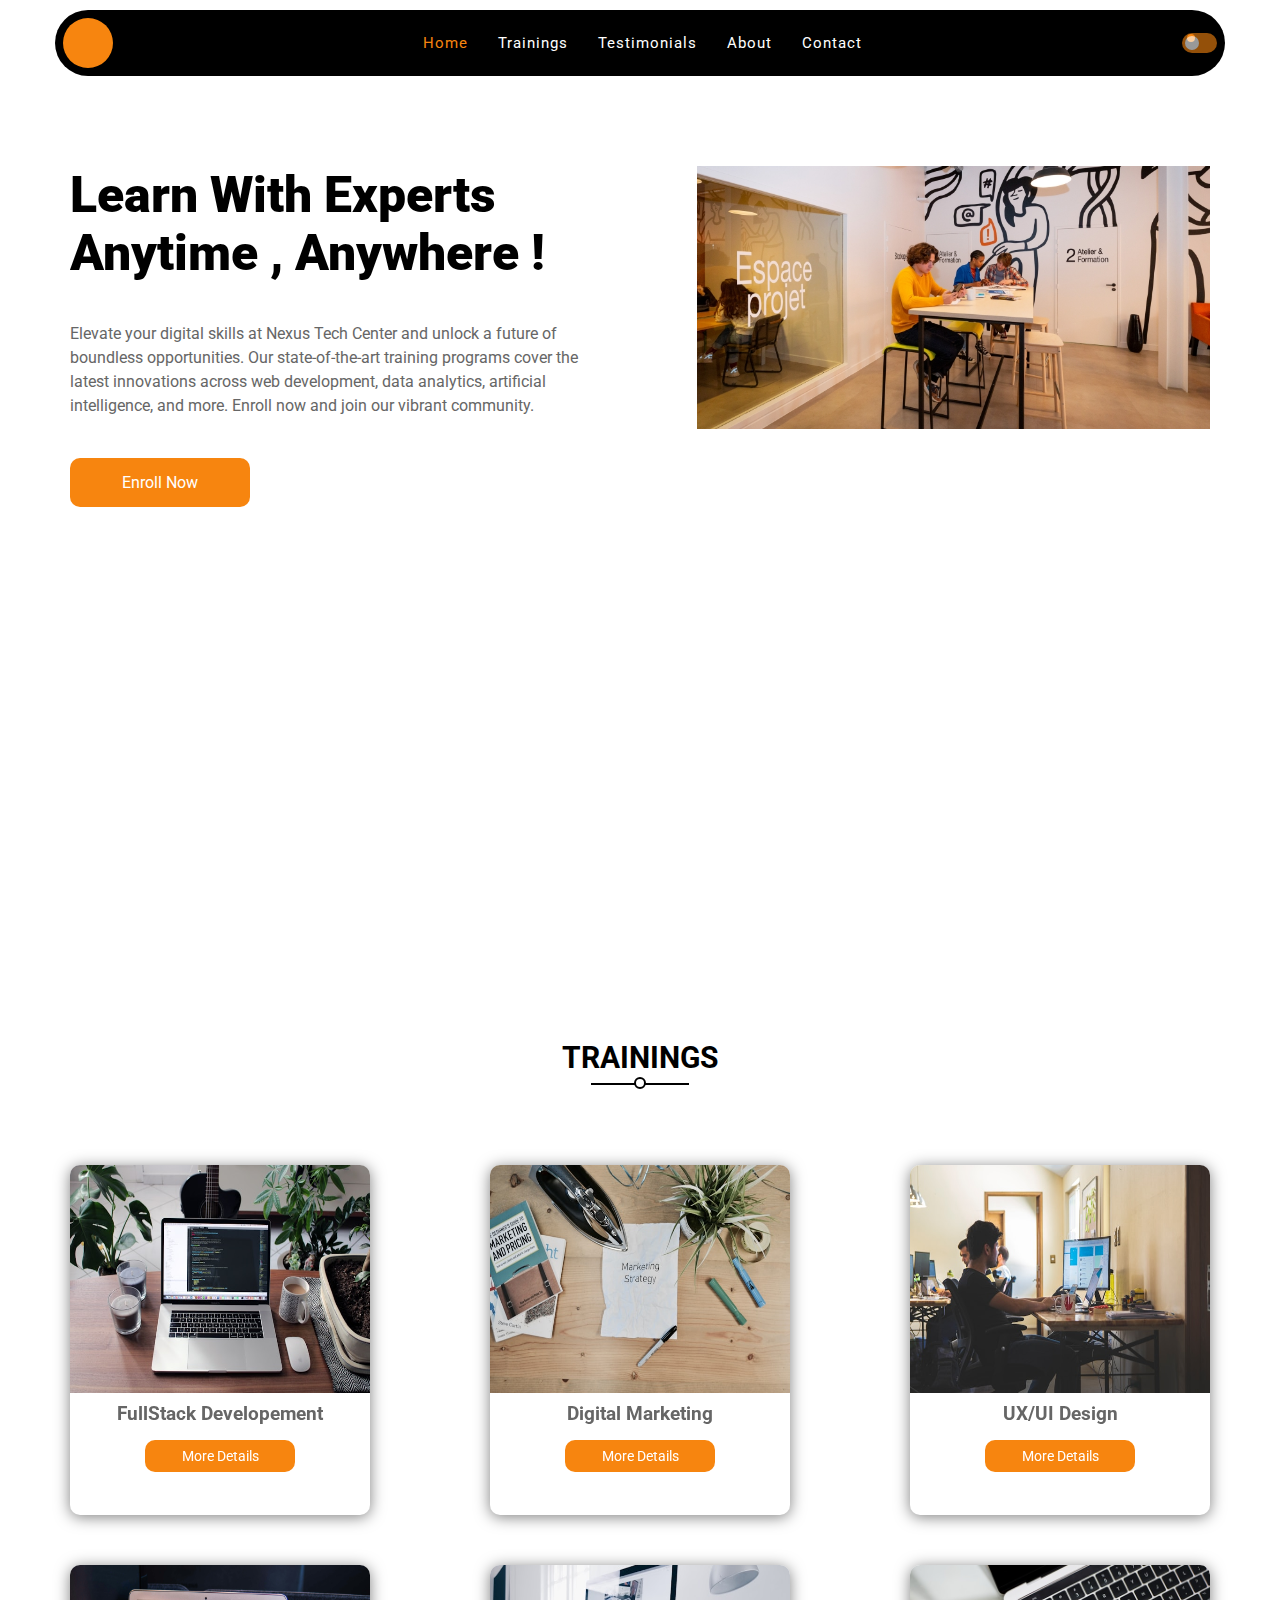
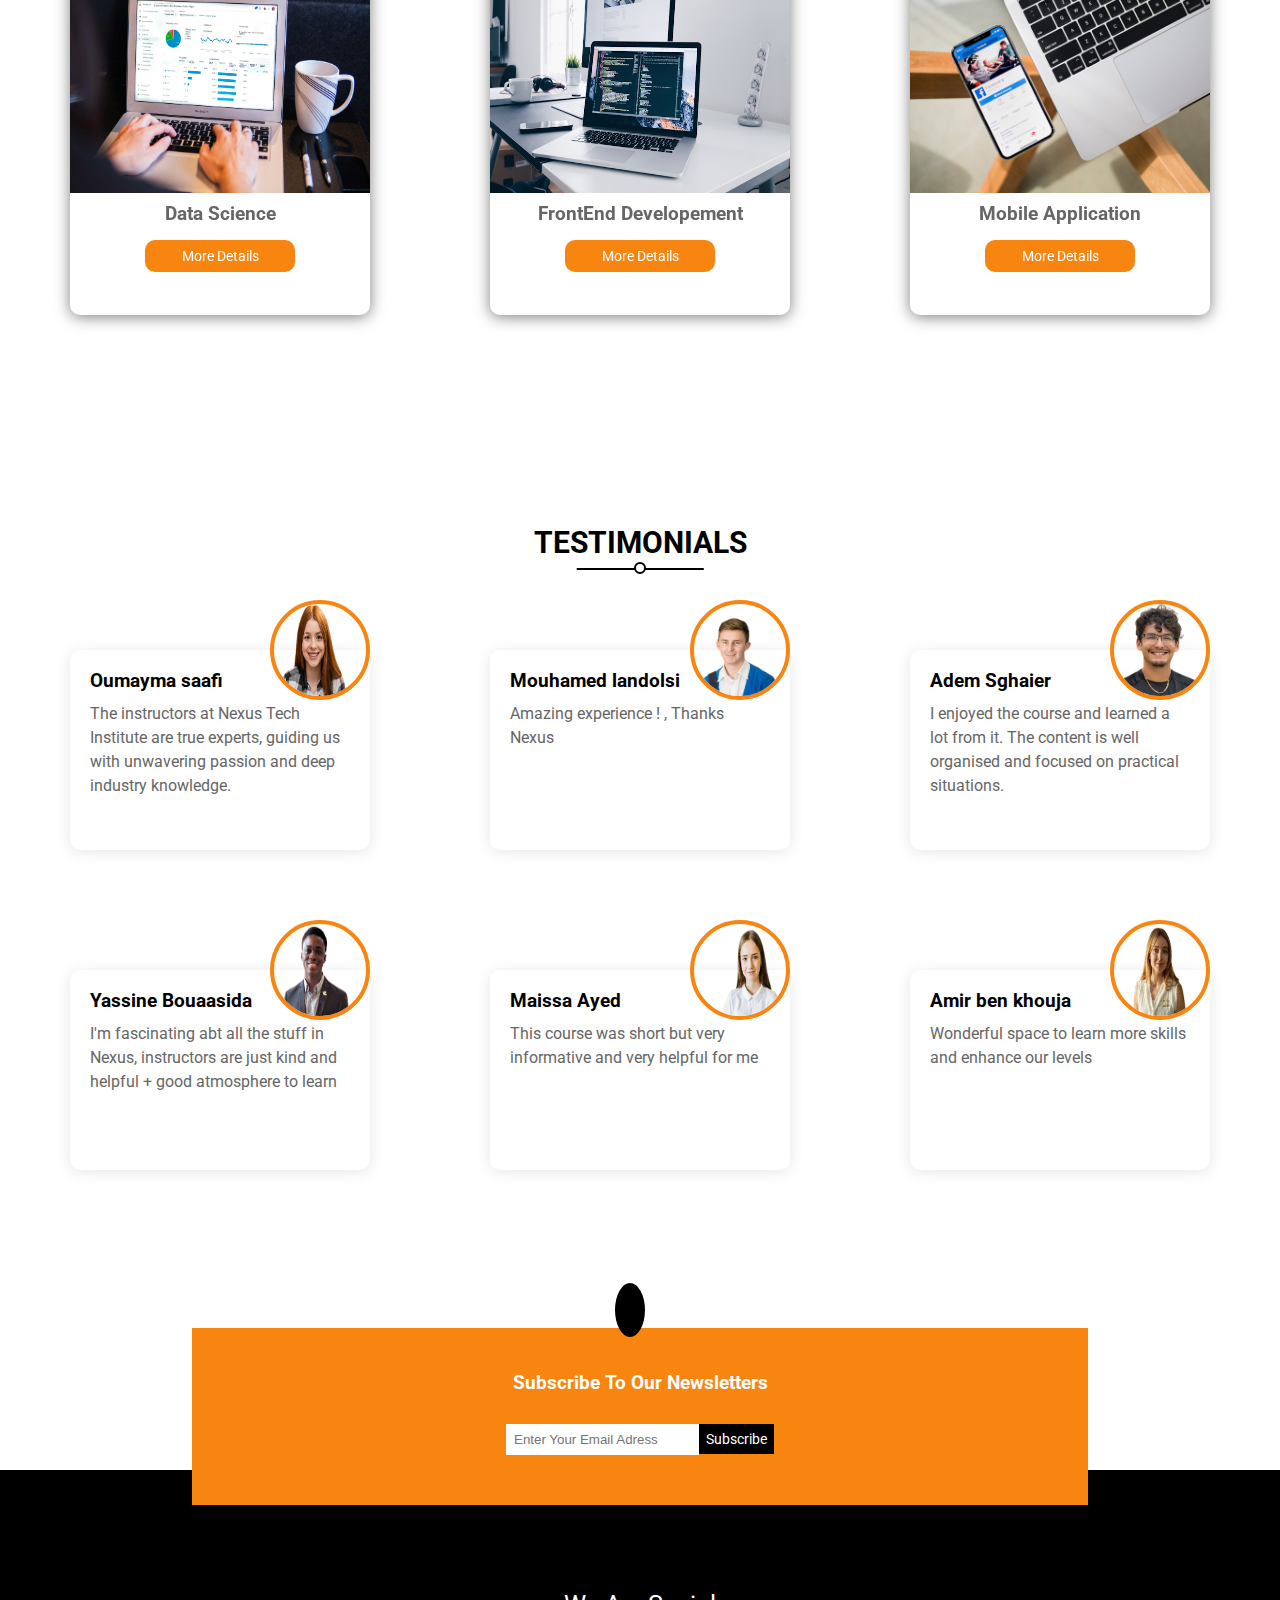
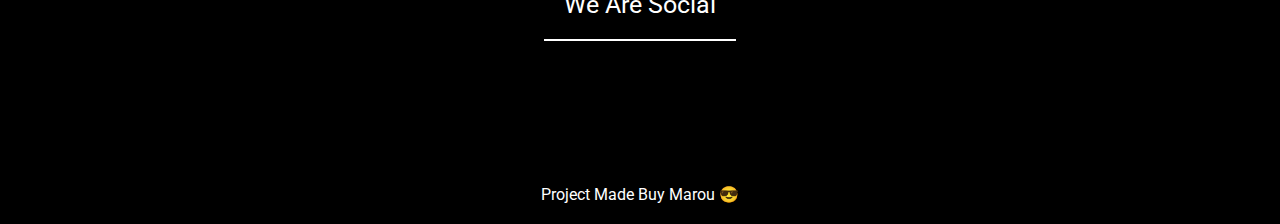
<file: index.html>
<!DOCTYPE html>
<html lang="en">
  <head>
    <meta charset="UTF-8" />
    <meta name="viewport" content="width=device-width, initial-scale=1.0" />
    <title>Nexus Digital Center</title>
    <link rel="stylesheet" href="style.css" />
    <!-- Font Awesome link -->
    <link
      rel="stylesheet"
      href="https://cdnjs.cloudflare.com/ajax/libs/font-awesome/6.5.2/css/all.min.css"
      integrity="sha512-SnH5WK+bZxgPHs44uWIX+LLJAJ9/2PkPKZ5QiAj6Ta86w+fsb2TkcmfRyVX3pBnMFcV7oQPJkl9QevSCWr3W6A=="
      crossorigin="anonymous"
      referrerpolicy="no-referrer"
    />
    <!-- Font link -->
    <link rel="preconnect" href="https://fonts.googleapis.com" />
    <link rel="preconnect" href="https://fonts.gstatic.com" crossorigin />
    <link
      href="https://fonts.googleapis.com/css2?family=Roboto:ital,wght@0,100;0,300;0,400;0,500;0,700;0,900;1,100;1,300;1,400;1,500;1,700;1,900&display=swap"
      rel="stylesheet"
    />
    <script src="script.js" defer></script>
  </head>
  <body>
    <header>
      <div class="container">
        <a href="index.html">
          <i class="fa-solid fa-building-columns"></i>
        </a>
        <nav class="navigation">
          <ul>
            <li><a class="active" id="anker" href="index.html">Home</a></li>
            <li><a id="anker" href="#trainings">Trainings</a></li>
            <li><a id="anker" href="#Testimonials">Testimonials</a></li>
            <li><a id="anker" href="about.html">About</a></li>
            <li><a id="anker" href="contact.html">Contact</a></li>
          </ul>
        </nav>
        <nav class="navForResponsive">
          <i id="burger" class="fa-solid fa-bars">
            <ul id="burgerList">
              <li><a href="index.html">Home</a></li>
              <li><a href="#trainings">Trainings</a></li>
              <li><a href="#Testimonials">Testimonials</a></li>
              <li><a href="about.html">About</a></li>
              <li><a href="contact.html">Contact</a></li>
              <button class="btnCloseMenu">x</button>
            </ul>
          </i>
        </nav>
        <div class="icons">
          <i class="panier fa-solid fa-cart-plus"></i>
          <label>
            <input class="toggle-checkbox" type="checkbox" checked />
            <div class="toggle-switch"></div>
          </label>
        </div>
      </div>
    </header>
    <section class="landing">
      <div class="container">
        <div class="content">
          <h2 id="whiteColor">learn with experts anytime , anywhere !</h2>
          <p>
            Elevate your digital skills at Nexus Tech Center and unlock a future
            of boundless opportunities. Our state-of-the-art training programs
            cover the latest innovations across web development, data analytics,
            artificial intelligence, and more. Enroll now and join our vibrant
            community.
          </p>
          <a href="form.html">Enroll Now</a>
        </div>
        <div class="image">
          <img src="images/fomation.jpg" alt="" />
        </div>
      </div>
      <div class="arrow">
        <a href="#trainings">
          <i class="fa-solid fa-circle-arrow-down fa-bounce fa-2x"></i>
        </a>
      </div>
    </section>
    <section id="trainings" class="Trainings">
      <h2 class="mainTitle">Trainings</h2>
      <div class="container">
        <div class="card">
          <div class="card-front">
            <div class="icon">
              <img src="images/dev web.jpg" alt="" />
            </div>
            <h3>FullStack Developement</h3>
            <div>More Details</div>
          </div>
          <div class="card-back">
            <p>
              The Full Stack Developer Program - MERN Stack Course covers a
              broad range of topics, including Agile, HTML, CSS, Javascript,
              Bootstrap, data structures and algorithms, database basics, SQL,
              MongoDB, Node. js, and Express. js.
            </p>
            <span>40H certified </span>
          </div>
        </div>
        <div class="card">
          <div class="card-front">
            <div class="icon">
              <img src="images/marketing.jpg" alt="" />
            </div>
            <h3>Digital Marketing</h3>
            <div>More Details</div>
          </div>
          <div class="card-back">
            <p>
              The Digital Marketing course allows students to efficiently
              promote and advertise their products and services online through
              various digital channels and strategies. Digital marketing courses
              have become one of the educational institutions' most popular
              course categories these days
            </p>
            <span>40H certified </span>
          </div>
        </div>
        <div class="card">
          <div class="card-front">
            <div class="icon">
              <img src="images/ux desing.jpg" alt="" />
            </div>
            <h3>UX/UI Design</h3>
            <div>More Details</div>
          </div>
          <div class="card-back">
            <p>
              The UI/UX Design Specialization will allows students to brings a
              design-centric approach to user interface and user experience
              design, and offers practical, skill-based instruction centered
              around a visual communications perspective, rather than on one
              focused on marketing or programming alone.
            </p>
            <span>45H certified </span>
          </div>
        </div>
        <div class="card">
          <div class="card-front">
            <div class="icon">
              <img src="images/data.jpg" alt="" />
            </div>
            <h3>Data Science</h3>
            <div>More Details</div>
          </div>
          <div class="card-back">
            <p>
              This course will cover the study of data to extract meaningful
              insights for business. It is a multidisciplinary approach that
              combines principles and practices from the fields of mathematics,
              statistics, artificial intelligence, and computer engineering to
              analyze large amounts of data.
            </p>
            <span>35H certified </span>
          </div>
        </div>
        <div class="card">
          <div class="card-front">
            <div class="icon">
              <img src="images/web.jpg" alt="" />
            </div>
            <h3>FrontEnd Developement</h3>
            <div>More Details</div>
          </div>
          <div class="card-back">
            <p>
              The course cover a variety of topics essential for developing and
              designing the user interface of websites and web applications.
              These include the basics of HTML, CSS, and JavaScript. Learners
              will explore topics such as responsive design, web accessibility,
              and version control using Git.
            </p>
            <span>30H certified </span>
          </div>
        </div>
        <div class="card">
          <div class="card-front">
            <div class="icon">
              <img src="images/mobileApp.jpg" alt="" />
            </div>
            <h3>Mobile Application</h3>
            <div>More Details</div>
          </div>
          <div class="card-back">
            <p>
              Mobile Application Development course includes various topics like
              software development, web applications development, app safety and
              security, app development, and app functionality.
            </p>
            <span>35H certified </span>
          </div>
        </div>
      </div>
    </section>
    <section id="Testimonials" class="testimonials">
      <h2 class="mainTitle">Testimonials</h2>
      <div class="container">
        <div class="box">
          <img id="pic" src="images/image1.png" alt="" />
          <h3 class="Name">Oumayma saafi</h3>
          <div class="rate">
            <i class="filled fas fa-star"></i>
            <i class="filled fas fa-star"></i>
            <i class="filled fas fa-star"></i>
            <i class="filled fas fa-star"></i>
            <i class="far fa-star"></i>
          </div>
          <p>
            The instructors at Nexus Tech Institute are true experts, guiding us
            with unwavering passion and deep industry knowledge.
          </p>
        </div>
        <div class="box">
          <img id="pic" src="images/image2.png" alt="" />
          <h3 class="Name">Mouhamed landolsi</h3>
          <div class="rate">
            <i class="filled fas fa-star"></i>
            <i class="filled fas fa-star"></i>
            <i class="filled fas fa-star"></i>
            <i class="filled fas fa-star"></i>
            <i class="far fa-star"></i>
          </div>
          <p>Amazing experience ! , Thanks Nexus</p>
        </div>
        <div class="box">
          <img id="pic" src="images/image3.png" alt="" />
          <h3 class="Name">Adem Sghaier</h3>
          <div class="rate">
            <i class="filled fas fa-star"></i>
            <i class="filled fas fa-star"></i>
            <i class="filled fas fa-star"></i>
            <i class="filled fas fa-star"></i>
            <i class="far fa-star"></i>
          </div>
          <p>
            I enjoyed the course and learned a lot from it. The content is well
            organised and focused on practical situations.
          </p>
        </div>
        <div class="box">
          <img id="pic" src="images/image4.png" alt="" />
          <h3 class="Name">Yassine Bouaasida</h3>
          <div class="rate">
            <i class="filled fas fa-star"></i>
            <i class="filled fas fa-star"></i>
            <i class="filled fas fa-star"></i>
            <i class="filled fas fa-star"></i>
            <i class="far fa-star"></i>
          </div>
          <p>
            I'm fascinating abt all the stuff in Nexus, instructors are just
            kind and helpful + good atmosphere to learn
          </p>
        </div>
        <div class="box">
          <img id="pic" src="images/image5.png" alt="" />
          <h3 class="Name">Maissa Ayed</h3>
          <div class="rate">
            <i class="filled fas fa-star"></i>
            <i class="filled fas fa-star"></i>
            <i class="filled fas fa-star"></i>
            <i class="filled fas fa-star"></i>
            <i class="far fa-star"></i>
          </div>
          <p>
            This course was short but very informative and very helpful for me
          </p>
        </div>
        <div class="box">
          <img id="pic" src="images/image6.png" alt="" />
          <h3 class="Name">Amir ben khouja</h3>
          <div class="rate">
            <i class="filled fas fa-star"></i>
            <i class="filled fas fa-star"></i>
            <i class="filled fas fa-star"></i>
            <i class="filled fas fa-star"></i>
            <i class="far fa-star"></i>
          </div>
          <p>Wonderful space to learn more skills and enhance our levels</p>
        </div>
      </div>
    </section>
    <footer>
      <div class="container">
        <div class="newsletter">
          <i class="fa-regular fa-envelope"></i>
          <h3>Subscribe To Our Newsletters</h3>
          <div class="sub">
            <input placeholder="Enter Your Email Adress" type="email" />
            <span>Subscribe</span>
          </div>
        </div>
        <div class="directChild">
          <p>We Are Social</p>
          <div class="socialMedia">
            <i class="fa-brands fa-facebook"></i>
            <i class="fa-brands fa-instagram"></i>
            <i class="fa-brands fa-square-twitter"></i>
            <i class="fa-brands fa-linkedin"></i>
          </div>
        </div>
        <div class="End">Project Made Buy Marou 😎</div>
      </div>
    </footer>
  </body>
</html>
</file>
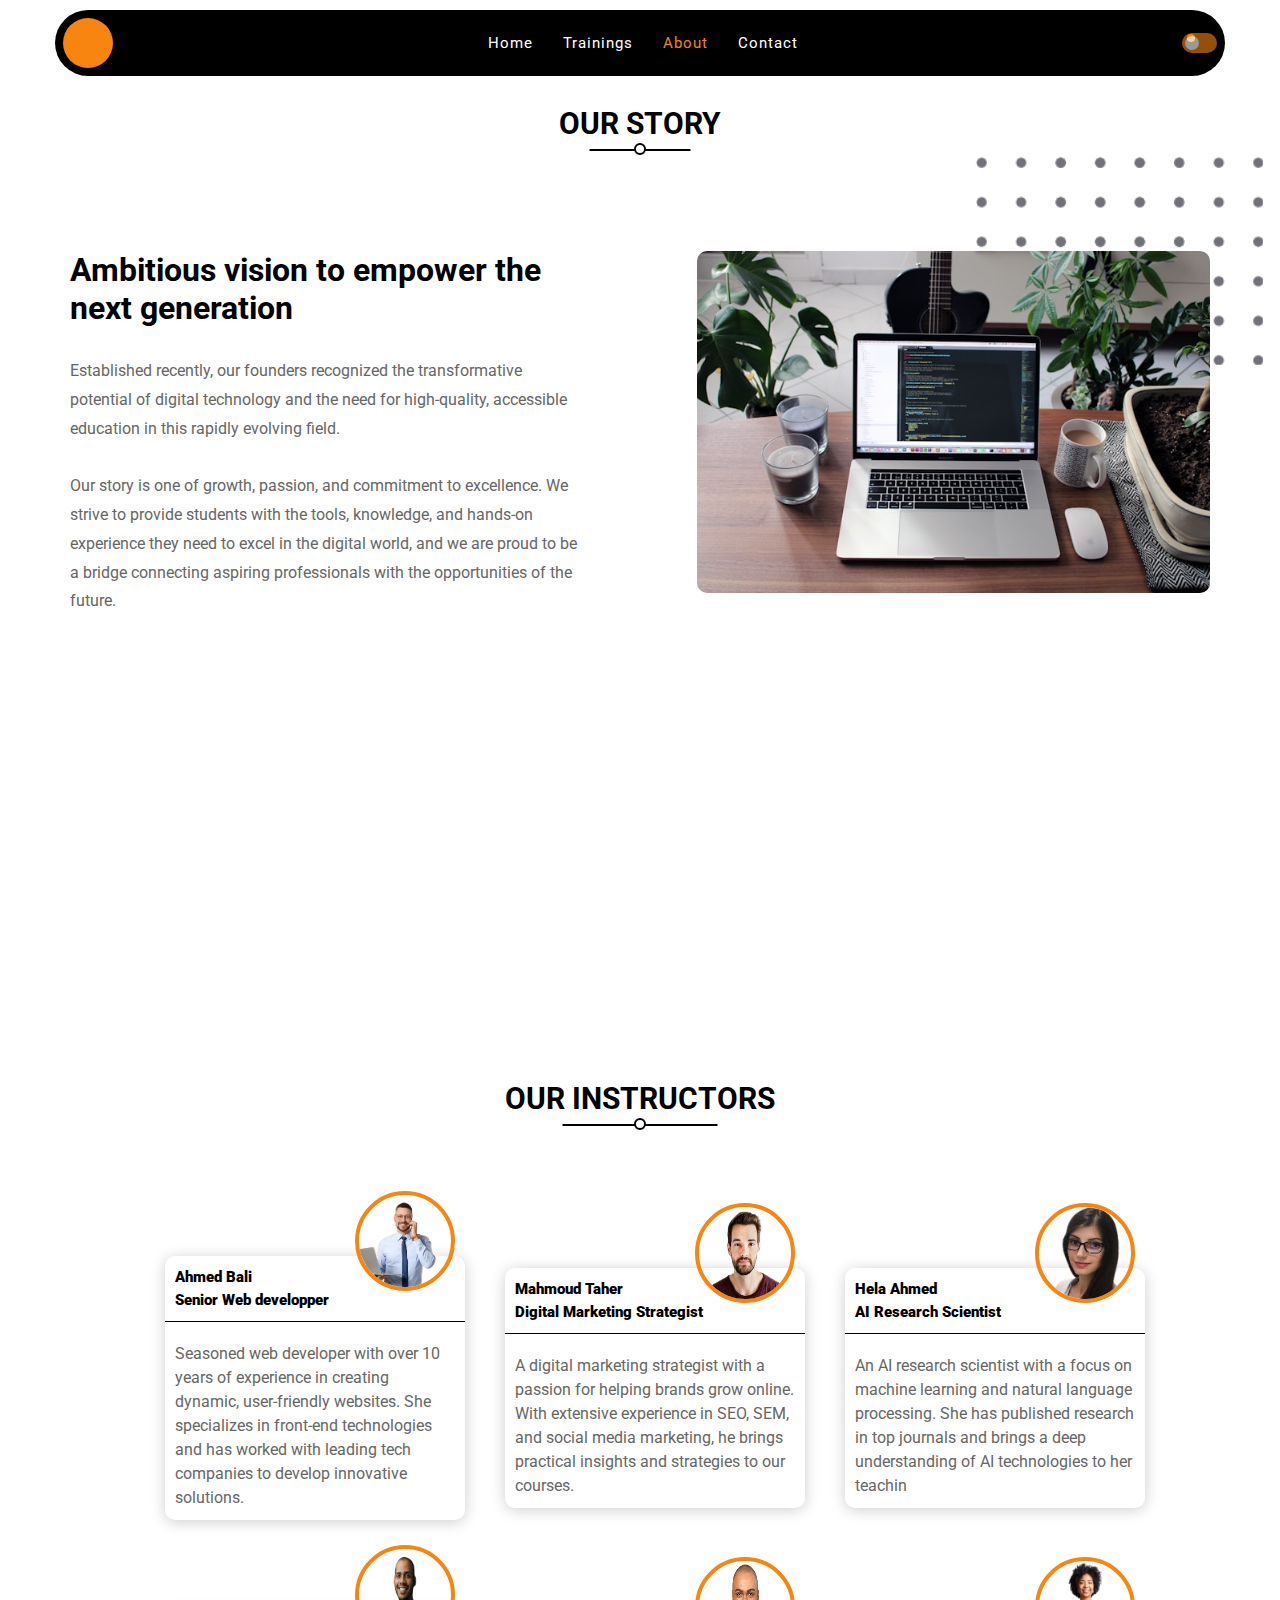
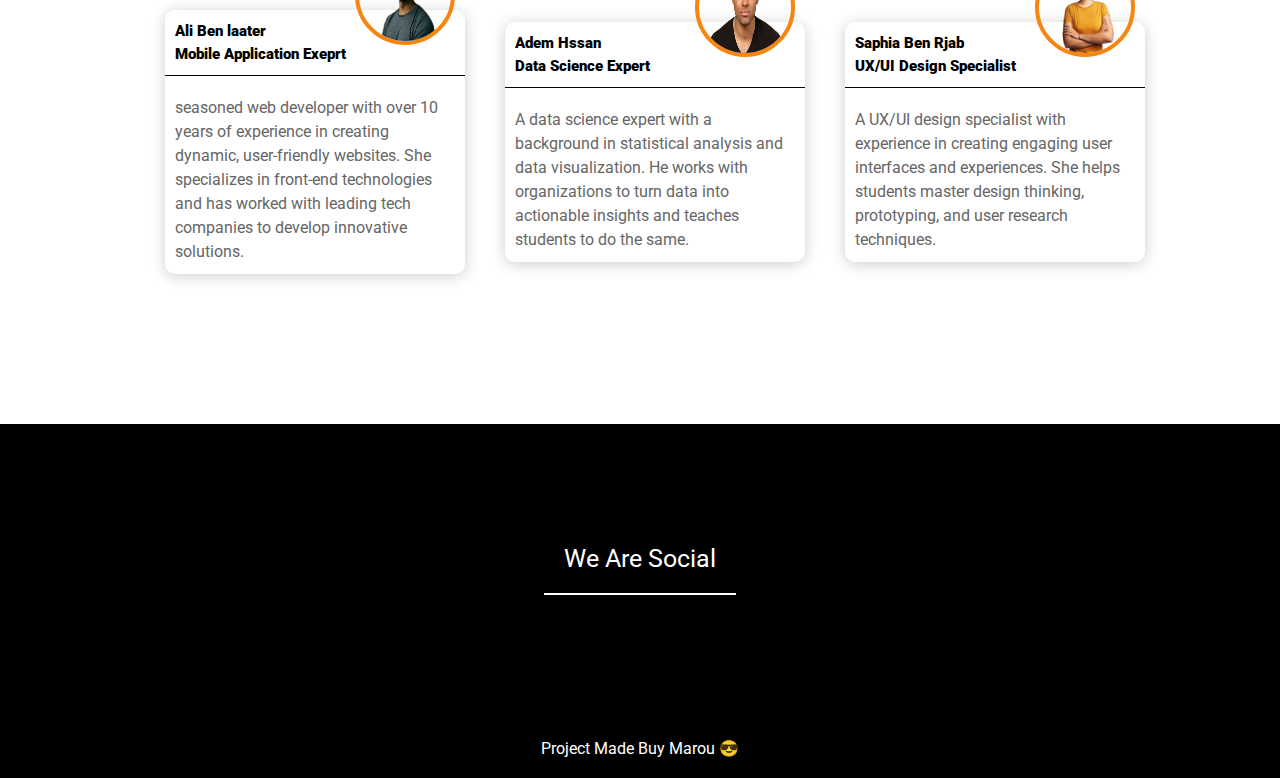
<file: about.html>
<!DOCTYPE html>
<html lang="en">
  <head>
    <meta charset="UTF-8" />
    <meta name="viewport" content="width=device-width, initial-scale=1.0" />
    <title>Nexus Digital Center</title>
    <link rel="stylesheet" href="style.css" />
    <!-- Font Awesome link -->
    <link
      rel="stylesheet"
      href="https://cdnjs.cloudflare.com/ajax/libs/font-awesome/6.5.2/css/all.min.css"
      integrity="sha512-SnH5WK+bZxgPHs44uWIX+LLJAJ9/2PkPKZ5QiAj6Ta86w+fsb2TkcmfRyVX3pBnMFcV7oQPJkl9QevSCWr3W6A=="
      crossorigin="anonymous"
      referrerpolicy="no-referrer"
    />
    <!-- Font link -->
    <link rel="preconnect" href="https://fonts.googleapis.com" />
    <link rel="preconnect" href="https://fonts.gstatic.com" crossorigin />
    <link
      href="https://fonts.googleapis.com/css2?family=Roboto:ital,wght@0,100;0,300;0,400;0,500;0,700;0,900;1,100;1,300;1,400;1,500;1,700;1,900&display=swap"
      rel="stylesheet"
    />
    <link rel="stylesheet" href="about.css" />
  </head>
  <body>
    <header>
      <div class="container">
        <a href="index.html">
          <i class="fa-solid fa-building-columns"></i>
        </a>
        <nav class="navigation">
          <ul>
            <li><a href="index.html">Home</a></li>
            <li><a href="#trainings">Trainings</a></li>
            <li><a class="active" href="about.html">About</a></li>
            <li><a href="contact.html">Contact</a></li>
          </ul>
        </nav>
        <nav class="navForResponsive">
          <i id="burger" class="fa-solid fa-bars">
            <ul id="burgerList">
              <li><a href="index.html">Home</a></li>
              <li><a href="index.html">Trainings</a></li>
              <li><a href="about.html">About</a></li>
              <li><a href="contact.html">Contact</a></li>
              <button class="btnCloseMenu">x</button>
            </ul>
          </i>
        </nav>
        <div class="icons">
          <i class="panier fa-solid fa-cart-plus"></i>
          <label>
            <input class="toggle-checkbox" type="checkbox" checked />
            <div class="toggle-switch"></div>
          </label>
        </div>
      </div>
    </header>
    <section class="about">
      <h2 class="mainTitle">Our Story</h2>
      <div class="container">
        <div class="services">
          <div class="story">
            <div class="content">
              <h2>Ambitious vision to empower the next generation</h2>
              <p>
                Established recently, our founders recognized the transformative
                potential of digital technology and the need for high-quality,
                accessible education in this rapidly evolving field.
                <br /><br />
                Our story is one of growth, passion, and commitment to
                excellence. We strive to provide students with the tools,
                knowledge, and hands-on experience they need to excel in the
                digital world, and we are proud to be a bridge connecting
                aspiring professionals with the opportunities of the future.
              </p>
            </div>
            <div class="image">
              <img src="images/dev web.jpg" alt="" />
              <img class="dots" src="images/dot-bg.png" alt="" />
            </div>
          </div>
        </div>
        <div class="instructors">
          <h2 class="mainTitle">Our instructors</h2>
          <div class="container">
            <div class="card">
              <img src="images/picture1.png" alt="" />
              <span class="Name"
                >Ahmed Bali <br />
                Senior Web developper</span
              >
              <p>
                Seasoned web developer with over 10 years of experience in
                creating dynamic, user-friendly websites. She specializes in
                front-end technologies and has worked with leading tech
                companies to develop innovative solutions.
              </p>
            </div>
            <div class="card">
              <img src="images/picture2.png" alt="" />
              <span class="Name"
                >Mahmoud Taher <br />Digital Marketing Strategist</span
              >
              <p>
                A digital marketing strategist with a passion for helping brands
                grow online. With extensive experience in SEO, SEM, and social
                media marketing, he brings practical insights and strategies to
                our courses.
              </p>
            </div>
            <div class="card">
              <img src="images/picture3.png" alt="" />
              <span class="Name"
                >Hela Ahmed <br />
                AI Research Scientist</span
              >
              <p>
                An AI research scientist with a focus on machine learning and
                natural language processing. She has published research in top
                journals and brings a deep understanding of AI technologies to
                her teachin
              </p>
            </div>
            <div class="card">
              <img src="images/picture4.png" alt="" />
              <span class="Name"
                >Ali Ben laater <br />
                Mobile Application Exeprt</span
              >
              <p>
                seasoned web developer with over 10 years of experience in
                creating dynamic, user-friendly websites. She specializes in
                front-end technologies and has worked with leading tech
                companies to develop innovative solutions.
              </p>
            </div>
            <div class="card">
              <img src="images/picture5.png" alt="" />
              <span class="Name"
                >Adem Hssan <br />
                Data Science Expert</span
              >
              <p>
                A data science expert with a background in statistical analysis
                and data visualization. He works with organizations to turn data
                into actionable insights and teaches students to do the same.
              </p>
            </div>
            <div class="card">
              <img src="images/picture6.png" alt="" />
              <span class="Name"
                >Saphia Ben Rjab <br />
                UX/UI Design Specialist</span
              >
              <p>
                A UX/UI design specialist with experience in creating engaging
                user interfaces and experiences. She helps students master
                design thinking, prototyping, and user research techniques.
              </p>
            </div>
          </div>
        </div>
      </div>
    </section>
    <footer>
      <div class="container">
        <div class="directChild">
          <p>We Are Social</p>
          <div class="socialMedia">
            <i class="fa-brands fa-facebook"></i>
            <i class="fa-brands fa-instagram"></i>
            <i class="fa-brands fa-square-twitter"></i>
            <i class="fa-brands fa-linkedin"></i>
          </div>
        </div>
        <div class="End">Project Made Buy Marou 😎</div>
      </div>
    </footer>
    <script src="script.js"></script>
    <script src="about.js"></script>
  </body>
</html>
</file>
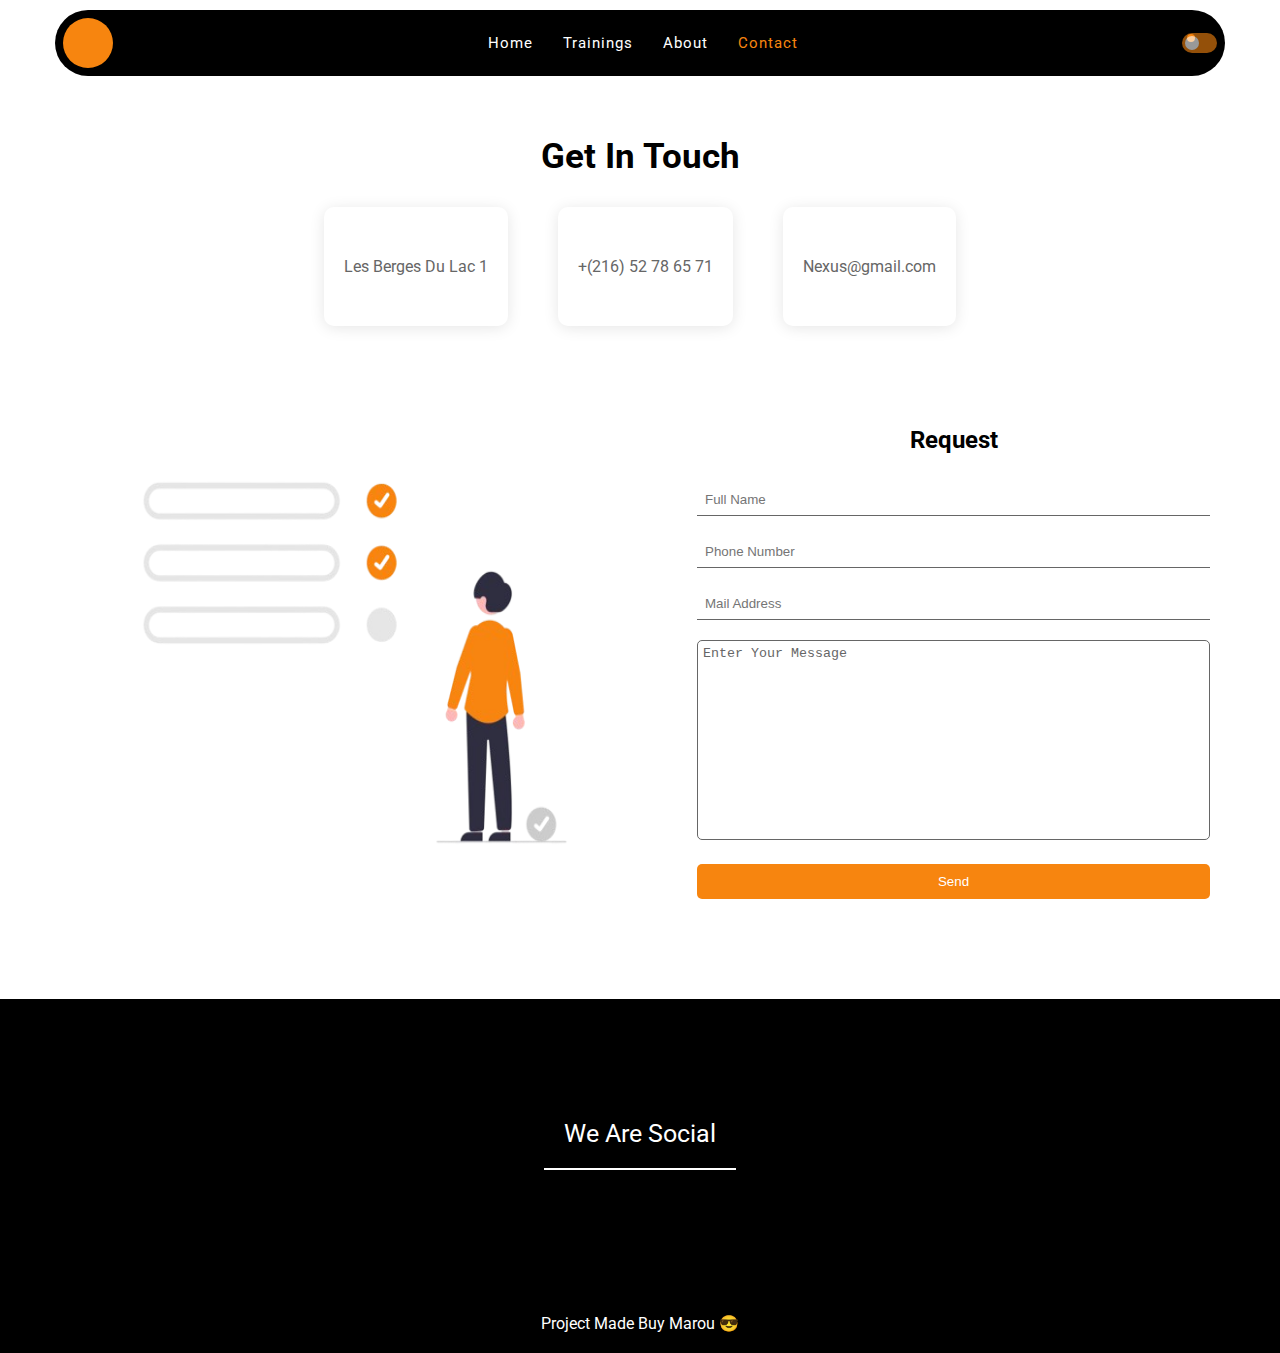
<file: contact.html>
<!DOCTYPE html>
<html lang="en">
  <head>
    <meta charset="UTF-8" />
    <meta name="viewport" content="width=device-width, initial-scale=1.0" />
    <title>Nexus Digital Center</title>
    <link rel="stylesheet" href="style.css" />
    <!-- Font Awesome link -->
    <link
      rel="stylesheet"
      href="https://cdnjs.cloudflare.com/ajax/libs/font-awesome/6.5.2/css/all.min.css"
      integrity="sha512-SnH5WK+bZxgPHs44uWIX+LLJAJ9/2PkPKZ5QiAj6Ta86w+fsb2TkcmfRyVX3pBnMFcV7oQPJkl9QevSCWr3W6A=="
      crossorigin="anonymous"
      referrerpolicy="no-referrer"
    />
    <!-- Font link -->
    <link rel="preconnect" href="https://fonts.googleapis.com" />
    <link rel="preconnect" href="https://fonts.gstatic.com" crossorigin />
    <link
      href="https://fonts.googleapis.com/css2?family=Roboto:ital,wght@0,100;0,300;0,400;0,500;0,700;0,900;1,100;1,300;1,400;1,500;1,700;1,900&display=swap"
      rel="stylesheet"
    />
    <link rel="stylesheet" href="contact.css" />
  </head>
  <body>
    <header>
      <div class="container">
        <a href="index.html">
          <i class="fa-solid fa-building-columns"></i>
        </a>
        <nav class="navigation">
          <ul>
            <li><a href="index.html">Home</a></li>
            <li><a href="#trainings">Trainings</a></li>
            <li><a href="about.html">About</a></li>
            <li><a class="active" href="contact.html">Contact</a></li>
          </ul>
        </nav>
        <nav class="navForResponsive">
          <i id="burger" class="fa-solid fa-bars">
            <ul id="burgerList">
              <li><a href="index.html">Home</a></li>
              <li><a href="#trainings">Trainings</a></li>
              <li><a href="about.html">About</a></li>
              <li><a href="contact.html">Contact</a></li>
              <button class="btnCloseMenu">x</button>
            </ul>
          </i>
        </nav>
        <div class="icons">
          <i class="panier fa-solid fa-cart-plus"></i>
          <label>
            <input class="toggle-checkbox" type="checkbox" checked />
            <div class="toggle-switch"></div>
          </label>
        </div>
      </div>
    </header>
    <section class="GetInTouch">
      <h2>Get In Touch</h2>
      <div class="container">
        <div class="content">
          <div>
            <i class="fa-solid fa-location-dot"></i>
            <p>Les Berges Du Lac 1</p>
          </div>
          <div>
            <i class="fa-solid fa-square-phone"></i>
            <p>+(216) 52 78 65 71</p>
          </div>
          <div>
            <i class="fa-solid fa-envelope-open"></i>
            <p>Nexus@gmail.com</p>
          </div>
        </div>
      </div>
    </section>
    <section>
      <div class="container">
        <div class="img">
          <img
            src="images/undraw_Accept_request_re_d81h-removebg-preview.png"
            alt=""
          />
        </div>
        <form action="">
          <h2 id="request">Request</h2>
          <input type="text" placeholder="Full Name" />
          <input type="tel" placeholder="Phone Number" />
          <input type="email" placeholder="Mail Address" />
          <textarea name="" id="">Enter Your Message</textarea>
          <button>Send</button>
        </form>
      </div>
    </section>
    <footer>
      <div class="container">
        <div class="directChild">
          <p>We Are Social</p>
          <div class="socialMedia">
            <i class="fa-brands fa-facebook"></i>
            <i class="fa-brands fa-instagram"></i>
            <i class="fa-brands fa-square-twitter"></i>
            <i class="fa-brands fa-linkedin"></i>
          </div>
        </div>
        <div class="End">Project Made Buy Marou 😎</div>
      </div>
    </footer>
    <script src="script.js"></script>
    <script src="contact.js"></script>
  </body>
</html>
</file>
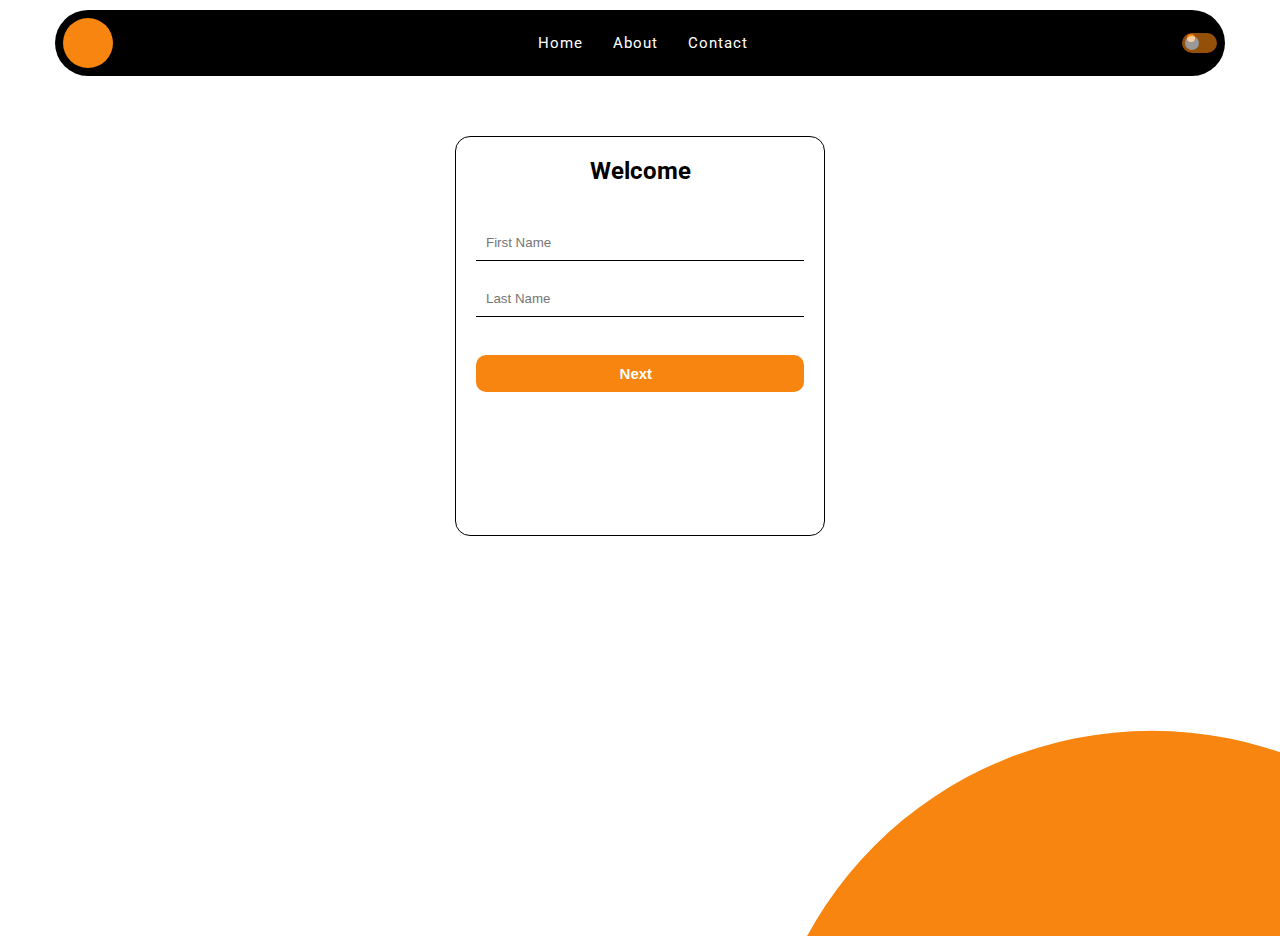
<file: form.html>
<!DOCTYPE html>
<html lang="en">
  <head>
    <meta charset="UTF-8" />
    <meta name="viewport" content="width=device-width, initial-scale=1.0" />
    <title>Nexus Digital Center</title>
    <link rel="stylesheet" href="style.css" />
    <link rel="stylesheet" href="form.css" />
    <!-- Font Awesome link -->
    <link
      rel="stylesheet"
      href="https://cdnjs.cloudflare.com/ajax/libs/font-awesome/6.5.2/css/all.min.css"
      integrity="sha512-SnH5WK+bZxgPHs44uWIX+LLJAJ9/2PkPKZ5QiAj6Ta86w+fsb2TkcmfRyVX3pBnMFcV7oQPJkl9QevSCWr3W6A=="
      crossorigin="anonymous"
      referrerpolicy="no-referrer"
    />
    <!-- Font link -->
    <link rel="preconnect" href="https://fonts.googleapis.com" />
    <link rel="preconnect" href="https://fonts.gstatic.com" crossorigin />
    <link
      href="https://fonts.googleapis.com/css2?family=Roboto:ital,wght@0,100;0,300;0,400;0,500;0,700;0,900;1,100;1,300;1,400;1,500;1,700;1,900&display=swap"
      rel="stylesheet"
    />
    <script src="form.js" defer></script>
  </head>
  <body>
    <header>
      <div class="container">
        <a href="index.html">
          <i class="fa-solid fa-building-columns"></i>
        </a>
        <nav class="navigation">
          <ul>
            <li><a href="index.html">Home</a></li>
            <li><a href="about.html">About</a></li>
            <li><a href="contact.html">Contact</a></li>
          </ul>
        </nav>
        <nav class="navForResponsive">
          <i id="burger" class="fa-solid fa-bars">
            <ul id="burgerList">
              <li><a href="index.html">Home</a></li>
              <li><a href="#trainings">Trainings</a></li>
              <li><a href="about.html">About</a></li>
              <li><a href="contact.html">Contact</a></li>
              <button class="btnCloseMenu">x</button>
            </ul>
          </i>
        </nav>
        <div class="icons">
          <i class="panier fa-solid fa-cart-plus"></i>
          <label>
            <input class="toggle-checkbox" type="checkbox" checked />
            <div class="toggle-switch"></div>
          </label>
        </div>
      </div>
    </header>
    <section class="formulaire">
      <form id="formOne" action="">
        <h2>Welcome</h2>
        <i class="fa-brands fa-ello fa-bounce"></i>
        <input id="fname" type="text" placeholder="First Name" autofocus />
        <input id="lname" type="text" placeholder="Last Name" />
        <button id="btnNext">
          Next &nbsp
          <i class="fa-solid fa-arrow-right-long" style="color: #ffffff"></i>
        </button>
      </form>
      <form id="formTwo" action="">
        <h2>Proceed</h2>
        <input type="tel" placeholder="Phone Number *" required />
        <input type="email" placeholder="Mail Address *" required />
        <div class="select">
          <label class="option" for="options">Choose an Option :</label>
          <select id="options" name="options">
            <option value="digital-marketing">Digital Marketing</option>
            <option value="fullstack-development">Fullstack Development</option>
            <option value="Mobile app">Mobile Application</option>
            <option value="frontend">FrontEnd Development</option>
            <option value="graphic-design">UX/UI Design</option>
            <option value="Data Science">Data Science</option>
          </select>
        </div>
        <div class="check">
          <input type="checkbox" required />
          <p class="checkTerms">I agree for all the terms and conditions</p>
        </div>
        <button class="btnSubmit">Submit</button>
      </form>
    </section>
    <div class="popup">
      <img src="images/checked.png" alt="" />
      <div class="content">
        <p>Your Enroll Is Successful!</p>
        <span>Check Your Mail Adress Right Now Please </span>
      </div>
      <button class="close">x</button>
      <a href="index.html">Back To Home</a>
    </div>
    <script src="script.js"></script>
  </body>
</html>
</file>
<file: style.css>
/* global rules */

* {
    margin: 0;
    padding: 0;
    box-sizing: border-box;
    -webkit-box-sizing: border-box;
    -moz-box-sizing: border-box;
}

body {
    font-family: "Roboto", sans-serif;
}

.dark-mode {
    background-color: #111111;
    transition: 0.4s;
}

:root {
    --main-color: #f7850f;
}

html {
    scroll-behavior: smooth;
}

a {
    text-decoration: none;
}

ul {
    list-style: none;
}

.container {
    padding-inline: 15px;
    margin-inline: auto;
}

::-webkit-scrollbar {
    width: 15px;
}

::-webkit-scrollbar-track {
    background-color: white;
}

::-webkit-scrollbar-thumb {
    background-color: var(--main-color);
}

/* Small */
@media (min-width: 768px) {
    .container {
        width: 750px;
    }
}

/* Medium */
@media (min-width: 992px) {
    .container {
        width: 970px;
    }
}

/* Large */
@media (min-width: 1200px) {
    .container {
        width: 1170px;
    }
}

/* End global rules */

/* components */
.mainTitle {
    text-transform: uppercase;
    margin: 0 auto 80px;
    padding: 10px 20px;
    font-size: 30px;
    width: fit-content;
    position: relative;
    z-index: 900;
}

.mainTitle::after{
    content: '';
    position: absolute;
    width: 50%;
    height: 2px;
    background-color: black;
    bottom: 0;
    left: 50%;
    transform: translateX(-50%);
}
.mainTitle::before{
    content: '';
    position: absolute;
    height: 8px;
    width: 8px;
    border-radius: 50%;
    border: 2px solid black;
    background-color: white;
    bottom: -4px;
    left: 50%;
    transform: translateX(-50%);
    z-index: 6;

}

/* components */
.bordercomponent {
    border: 2px solid white;
}

.importantt {
    background: rgba(255, 255, 255, 0.3)!important;;
}


/* Start header */
header {
    padding-block: 10px;
    position: sticky;
    top: 0;
    z-index: 999;

    .container {
        display: flex;
        justify-content: space-between;
        align-items: center;
        background-color: black;
        padding:8px;
        border-radius: 50px;
    }

    .container>a {
        font-weight: bold;
        font-size: 30px;
        position: relative;
        padding-block: 5px;
        display: flex;
        justify-content: center;
        align-items: center;
        background-color: var(--main-color);
        color: white;
        border-radius: 50%;
        height: 50px;
        width: 50px;
    }

    .navForResponsive {
        display: none ;
    }

    .navForResponsive ul {
        position: absolute;
        padding-top: 30px;
        top: 65px;
        left: 0px;
        height: 90vh;
        width: 100%;
        display: flex;
        flex-direction: column;
        background-color: var(--main-color);
        gap: 15px;
        margin-block: 15px;
        display: none;
        z-index: 999;

        a {
            font-size: 14px;
            color: white;
            padding: 15px;
            letter-spacing: 2px;
        }

        .btnCloseMenu {
            position: absolute;
            font-size: 30px;
            height: 30px;
            width: 30px;
            top: 0;
            right: 0;
            border: none;
            background-color: var(--main-color);
            color: white;
        }
    }

    nav ul {
        display: flex;
        gap: 30px;
    }

    nav a {
        display: block;
        color: white;
        padding-block: 10px;
        font-size: 15px;
        width: fit-content;
        position: relative;
        letter-spacing: 1px;
    }

    .active{
        color: var(--main-color);
    }

    a i {
        font-size: 25px;
        color: white;
    }

    .icons {
        display: flex;
        align-items: center;
        gap: 10px;
    }

    .icons i {
        font-size: 18px;
        color:white;
    }

    .icons .panier {
        position: relative;
    }

}

nav a:hover {
    color: var(--main-color);
}

header nav a::before {
    content: "";
    position: absolute;
    width: 0px;
    height: 2px;
    background-color: var(--main-color);
    bottom: 0;
    left: 0;
    transition: .5s;
}

header nav a:hover::before {
    width: 100%;
}

.icons .panier::after {
    content: "";
    position: absolute;
    height: 8px;
    width: 8px;
    border-radius: 50%;
    background-color: var(--main-color);
    top: -9px;
    left: 15px;
}

.toggle-checkbox {
    -webkit-appearance: none;
    appearance: none;
    display: none;
}

.toggle-switch {
    background-color: var(--main-color);
    width: 35px;
    height: 20px;
    border-radius: 16px;
    position: relative;
    transition: 0.3s;
    cursor: pointer;
}

.toggle-switch::before {
    content: "";
    font-weight: 900;
    background-color: white;
    width: 14px;
    height: 14px;
    position: absolute;
    border-radius: 50%;
    top: 3px;
    left: 18px;
    display: flex;
    justify-content: center;
    align-items: center;
    /* color: #aaa; */
    transition: 0.3s;
}

.toggle-checkbox:checked+.toggle-switch {
    background-color: var(--main-color);
    opacity: 0.6;
}

.toggle-checkbox:checked+.toggle-switch::before {
    content: "";
    left: 3px;
    color: #ccc;
}

header #burger{
    color: white;
}

.showMenu {
    display: block !important;
}

.classlistBody{
overflow: hidden !important;
}

/*  start mobile nav bar responsive */

@media (max-width: 768px) {
    header .navigation {
        display: none;
    }

    header .navForResponsive {
        display: block;
    }

    .container>a {
        order: 2;
    }

    .navForResponsive {
        order: 1;
    }

    .icons {
        order: 3;
    }

    header{
        position: relative;
    }

    header .container{
        padding-inline: 20px;
        margin-inline: 15px;
        background-color: initial !important;

        #burger{
            color: black;
        }

        .fa-cart-plus{
            color: grey;
        }
    }

}

/*  end mobile nav bar responsive */
/* End header */

/* Start landing section  */

.landing {
    margin: 80px 0 50px 0;
    height: calc(100vh - 86px);
    /* background-color: rgb(228, 219, 219); */

    .container {
        display: flex;
        justify-content: center;
        gap: 10%;

        .content,
        .image {
            width: 45%;
        }

        img {
            width: 100%;
        }

        .content h2 {
            font-size: 50px;
            font-weight: 900;
            text-transform: capitalize;
        }

        .content p {
            line-height: 1.5;
            color: #666;
            margin-block: 40px;
        }

        .content a {
            color: white;
            background-color: var(--main-color);
            padding: 15px 40px;
            border-radius: 10px;
            transition: .3s;
            display: block;
            width: 180px;
            text-align: center;
        }

    }

    .arrow {
        display: flex;
        justify-content: center;
        margin-top: 80px;

        i {
            color: var(--main-color);
        }

    }

}

.landing .content a:hover {
    background-color: #f7870fdc;
}

@media (max-width: 768px) {

    .landing{
        background-position: center;
        margin-top: 50px;
        margin-bottom: 0;
        height: calc(100vh - 168px);

    }
    .landing .container {
        flex-direction: column;

        img {
            display: none;
        }

        .content {
            width: 100%;

            h2 {
                font-size: 40px;
            }

            p{
                font-size: 18px;
            }
        }
    }

    .landing .arrow{
        margin-top: 55px;
    }
}

/* End landing section  */

/* Start trainings section */
.Trainings {
    margin-block: 50px;

    .container {
        display: flex;
        flex-wrap: wrap;
        justify-content: space-between;
        align-items: center;
    }

    h3 {
        text-align: center;
        padding: 10px;
        margin-bottom: 5px;
        color: #666;
    }

    .card-front div {
        background: var(--main-color);
        border-radius: 10px;
        width: 50%;
        font-size: 14px;
        color: white;
        margin-inline: auto;
        text-align: center;
        padding-block: 8px;
        cursor: pointer;
    }

    .card {
        width: 300px;
        height: 350px;
        perspective: 1000px;
        border-radius: 10px;
        box-shadow: 0 2px 15px rgb(0 0 0 / 0.5);
        margin-bottom: 50px;

        .icon {
            width: 100%;
            height: 65%;
            display: flex;
            justify-content: center;
            align-items: center;
            background-color: transparent;
            border-radius: 10px 10px 0 0;
            overflow: hidden;

            img {
                width: 100%;
                height: 110%;
                z-index: 50;
                position: relative;
                transition: 0.5s;
            }
        }
    }

    .card-front,
    .card-back {
        position: absolute;
        width: 100%;
        height: 100%;
        backface-visibility: hidden;
        transition: transform 0.5s;
    }

    .card-front {
        transform: rotateY(0deg);
    }

    .card-back {
        transform: rotateY(180deg);
        padding: 20px;
        color: #666;
        position: relative;
        transition: 0.3s;
        overflow: hidden;

        p {
            line-height: 1.5;
        }

        span {
            display: block;
            padding: 10px;
            position: absolute;
            bottom: 0;
            right: 0;
        }
    }
}

.card-front:hover img{
scale: 1.2;
rotate: 10deg;
}

/* classes for the js  */
.card.flipped .card-front {
    transform: rotateY(-180deg);
}

.card.flipped .card-back {
    transform: rotateY(0deg);
}

.Trainings .card-back::after {
    content: "";
    position: absolute;
    background-color: var(--main-color);
    bottom: 0;
    left: 0;
    height: 40px;
    width: 40px;
    border-radius: 0 50px 0 0;
    transition: 0.3s;
}

.Trainings .card-back:hover::after {
    width: 100%;
    height: 100%;
    border-radius: 0px;
    z-index: -1;
}

.Trainings .card-back:hover {
    color: white;
}


/* End trainings section */

@media (max-width: 700px) {
   .Trainings .container{
    justify-content: center;
   }
}

/* Start testimonials  */

.changeBorderColor {
    border: 6px solid var(--main-color);
}

.testimonials {
    margin-top: 150px;
    margin-bottom: 300px;

    .container {
        display: flex;
        flex-wrap: wrap;
        justify-content: center;
        align-items: center;
        gap: 120px;

        .box {
            flex: 0 0 300px;
            height: 200px;
            padding: 20px;
            box-shadow: 0 2px 4px rgb(0 0 0 / 7%);
            border-radius: 10px;
            position: relative;
            transition: 0.3s;
            box-shadow: 0 2px 15px rgb(0 0 0 / 10%);
        }

        img {

            position: absolute;
            right: 0px;
            top: -50px;
            width: 100px;
            height: 100px;
            border-radius: 50%;
            border: 4px solid var(--main-color);
        }

        h3,
        .rate {
            margin-bottom: 10px;
        }

        p {
            color: #666;
            line-height: 1.5;
        }

        .filled {
            color: #ffc107;
        }

    }
}

.testimonials .box:hover {
    transform: scale(1.2);
}

.changeBorderImage {
    border: 6px solid var(--main-color);
}

/* Start testimonials section */
.whiteColor {
    color: white !important;
}

/* start footer */
footer {
    padding-top: 100px;
    margin-top: 100px;
    background-color: black;
    position: relative;


    .container {
        color: white;
        text-align: center;
    }

    .container .directChild {
        margin-bottom: 80px;

        p {
            padding: 20px;
            margin-bottom: 20px;
            border-bottom: 2px solid white;
            font-size: 25px;
            width: fit-content;
            margin-inline: auto;
        }
    }


    i {
        margin-right: 20px;
        font-size: 20px;
        transition: 0.3;
    }

    .End {
        padding: 20px;
    }
}

footer i:hover {
    color: var(--main-color);
}

.newsletter {
    background-color: var(--main-color);
    width: 70%;
    position: absolute;
    left: 50%;
    transform: translateX(-50%);
    top: -40%;
    padding: 20px;


    h3 {
        margin-bottom: 30px;
    }


    input {
        outline: none;
        padding: 8px;
        border: none;
        margin-bottom: 30px;
    }

    i {
        position: relative;
        top: -50px;
        background: black;
        border-radius: 50%;
        padding: 15px;

    }

    span {
        background-color: black;
        color: white;
        padding: 7px;
        font-size: 14px;
        margin-left: -4px;
    }
}

@media (max-width:760px){
.newsletter i{
    left: 10px;
}
}

/* End footer */
</file>
<file: about.css>
.about{
    margin-top: 10px;
}

.story{
    height: 80vh;
    display: flex;
    flex-wrap: wrap;
    justify-content: space-between;

    

    h2{
        margin-bottom: 30px;
        font-size: 32px;
    }

    p{
        line-height: 1.8; 
    }

    img{
        width: 100%;
        border-radius: 10px;
    }

    .image{
        position: relative;

        .dots{
            position: absolute;
            width: 300px;
            right: -60px;
            top: -100px;
            z-index: -1;
        }
    }

}

.story>*{
    width: 45%;
}


/* .story{
    display: flex;
    justify-content: center;
    align-items: center;
    gap: 10%;

    p{
        color: #666;
        line-height: 1.8;
        width: 55%;
    }

    img{
        width: 35%;
    }
} */

@media (max-width:700px){
    .story{
        flex-direction: column;
        margin-inline: auto;

        img{
            display: none;
        }
    
       .content{
        width: 100%;
       }
    } 
}

.services{
    margin-top: 100px;

    p{
        color: #666;
        line-height: 1.8;
        margin-bottom: 40px;
    }
}

.instructors{
    margin-block: 100px;
}

.boxx{
    display: flex;
    flex-wrap: wrap;
    justify-content: center;
    gap: 40px;


    div{
        color: white;
        background-color: var(--main-color);
        width: 300px;
        border-radius: 10px;
        display: flex;
        justify-content: center;
        padding: 25px;
        position: relative;
        transition: 0.3s
    }
};

.instructors{
    margin-top: 100px;

}

.instructors .container{
    display: flex;
    flex-wrap: wrap;
    justify-content: center;
    align-items: center;
    gap: 40px;
    padding-top: 50px;

    .card{
        width: 300px;
        border-radius: 10px;
        box-shadow: 0 2px 15px rgb(0 0 0 / 20%);
        position: relative;
        margin-bottom: 50px;
        transition: 0.3s;
    }

    img{
        width: 100px;
        height: 100px;
        border-radius: 50%;
        position: absolute;
        right: 10px;
        top: -65px;
        border: 4px solid var(--main-color);
    }

    span{
        display: block;
        border-bottom: 1px solid black;
        padding: 10px;
        line-height: 1.5;
        margin-bottom: 10px;
        font-size: 15px;
        font-weight: 900;
    }

    p{
        padding: 10px;
        color:#666;
        line-height: 1.5;
        width: 100%;
    }
}

.card:hover{
    transform: translateY(-10px);
}

.boxx div:hover{
    transform: translateY(-10px);
}

.paragraphColor{
    color: white !important;
}
</file>
<file: contact.css>
/* //bizarre l marge li taht footer !!! */
/*Start tar9ira  */
footer{
    position: relative;
    left: 0;
    bottom: 0;
    width: 100%;
}
/* end tar9i3a 😑 */

.random{
    color: white;
}

/* Start get In touch section */

.GetInTouch {
margin-top: 50px;


.container{
    margin-bottom: 100px;
}

    h2{
    text-align: center;
    font-size: 35px;
    margin-bottom: 30px;
    }

    .content{
        display: flex;
        flex-wrap: wrap;
        justify-content: center;
        gap: 50px;
        text-align: center;
        color: #666;
    }

    .content>*{
        padding: 50px 20px;
        border-radius: 10px;
        box-shadow: 0 2px 15px rgb(0 0 0 / 10%);
        transition: 0.5s;
    }

    i{
        font-size:30px;
        margin-bottom: 20px;
    }
}

.content>*:hover{
    border: 2px solid var(--main-color);
}

/* End get In touch section */

/* Start Section img+form */
section{
    margin-top: 50px;


    .container{
        display: flex;
        flex-wrap: wrap;
        justify-content: center;
        gap: 5%;


        form input{
            display: block;
            background-color: transparent;
            width: 100%;
            margin-bottom: 20px;
            padding: 8px;
            border: none;
            border-bottom: 1px solid #666;
            outline: none;
        }

        textarea {
            resize: none;
            width: 100%;
            outline: none;
            border: 1px solid #666;
            height: 200px;
            padding: 5px;
            color: #666;
            background-color: transparent;
            border-radius: 5px;
        }

        button{
            color: white;
            background: var(--main-color);
            width: 100%;
            padding: 10px;
            border: none;
            margin-top: 20px;
            border-radius: 5px;
        }

        form h2{
            margin-bottom: 30px;
            text-align: center;
        }
    }

    .container .img{
        width: 50%;

        img{
            width: 100%;
            
            height: 100%;
            border-radius: 5px;

        }
    }

    .container form{
        width: 45%;
    }
}

@media (max-width: 770px) {
   section .container{
    flex-direction: column;
    align-items: center;
   }

   .container .img{
    display: none;
   }

   .container form{
    width: 80% !important;
   }

 }
</file>
<file: form.css>
.formulaire{
    height: calc(100vh - 100px);
    position: relative;
    width: 370px;
    margin-inline: auto;
    margin-top: 50px;
    overflow: hidden;

    form{
        height: 400px;
        width: 100%;
        border-radius: 15px;
        text-align: center;
        padding: 20px;
        border: 1px solid black;
        position: absolute;
        transition: .5s;
    }

    .changeColor{
        color: white;
    }

    .changeBorder{
        border-bottom: 1px solid white;
    }

    #formTwo{
        left:450px;
        transition: 0.5s;
    }

    .check{
        display: flex;
        align-items: center;

        input{
            width: fit-content;
            margin-right: 10px;
        }
    }


    input{
        display: block;
        padding: 10px;
        outline: none;
        border: none;
        width: 100%;
        border-bottom: 1px solid black;
        margin-block: 20px;
        background: transparent;
        /* background-color: var(--main-color); */
    }

    h2{
        margin-bottom: 40px;
    }

    .fa-bounce{
        color: var(--main-color);
        font-size: 40px;
    }

    
    button{
    display: block;
    padding: 10px 30px;
    border-radius: 10px;
    border: none;
    margin-top: 50px;
    font-weight: bold;
    font-size: 15px;
    background-color: var(--main-color);
    color: white;
    width: 100%;
    height: fit-content;
    position: relative;
    left: 50%;
    transform: translateX(-50%);
    }
}

#options{
    padding: 5px;
    outline: none;
    border-radius: 5px;
    border: 2px solid var(--main-color);
    background-color: transparent;
}

.select{
    margin-top: 35px;
}

body{
    position: relative;
    overflow: hidden;
}

body::after{
    content: '';
    position: absolute;
    clip-path: circle(35% at 90% 120%);
    top: 0;
    right: 0;
    background-color:var(--main-color);
    width: 100%;
    height: 100%;
    z-index: -1;
}


.popup{
    border: 1px solid black;
    background-color: white;
    height: 420px;
    width: 400px;
    position: absolute;
    top: 50%;
    left: 50%;
    transform: translate(-50%,-50%);
    border-radius: 10px;
    display: flex;
    flex-direction: column;
    justify-content: center;
    align-items: center;
    /* display: none; */

    img,
    .content{
        width: 50%;
        height: 50%;
    }

    .content{
    margin-top: 30px;
    }

    p{
    font-size: 25px;
    text-align: center;
    font-weight: bold;
    color: var(--main-color);
    margin-bottom: 10px;

    a{
    display: block;
    color: var(--main-color);
    text-align: right;
    padding: 20px;
    font-weight: bold;
    font-size: 15px;
    }
}
    span{
        display: block;
        color: #666;
        font-size: 15px;
        text-align: center;
    }

    }


    button{
        position: absolute;
        top: -12px;
        right: -12px;
        border: none;
        outline: none;
        font-size: 20px;
        background: var(--main-color);
        border-radius: 50%;
        color: white;
        height: 25px;
        width: 25px;
        display: flex;
        justify-content: center;
        align-items: center;
}

.popup a{
    color: var(--main-color);
    font-weight: bold;
    font-size: 15px;
    padding: 10px;
}

.popBackground{
    background-color: #111111;
}

.bordure{
    border: 1px solid white;
}

@media (max-width:760px) {
    .formulaire{
        width: 350px;

        form{
            border: none !important;

            #btnNext{
                margin-top: 70px;
            }
        }
    }

    .popup{
    border: none;

    .close{
        display: none;
    }

    p{
        font-size: 17px;
    }

    }

    .option,
    .checkTerms{
        font-size: 14px;
    }

    #options{
        width: 140px;
    }
}
</file>
